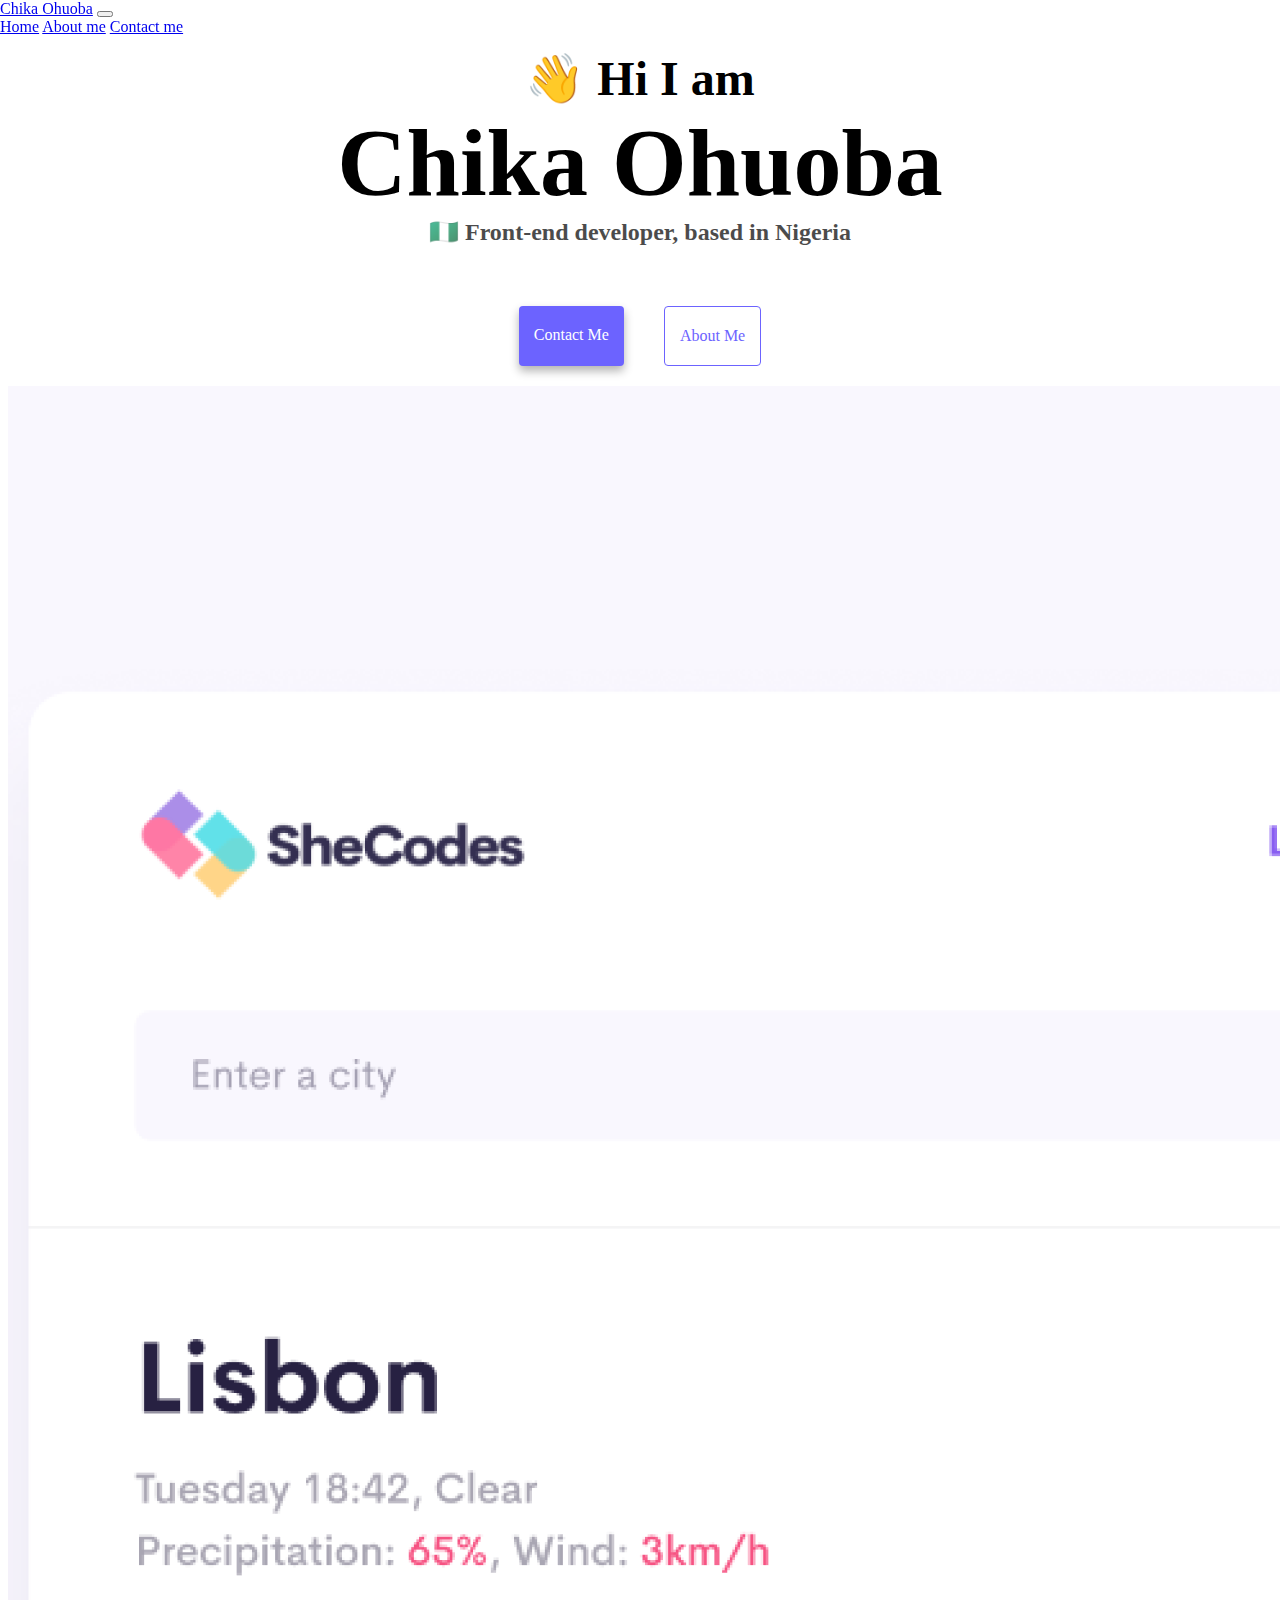
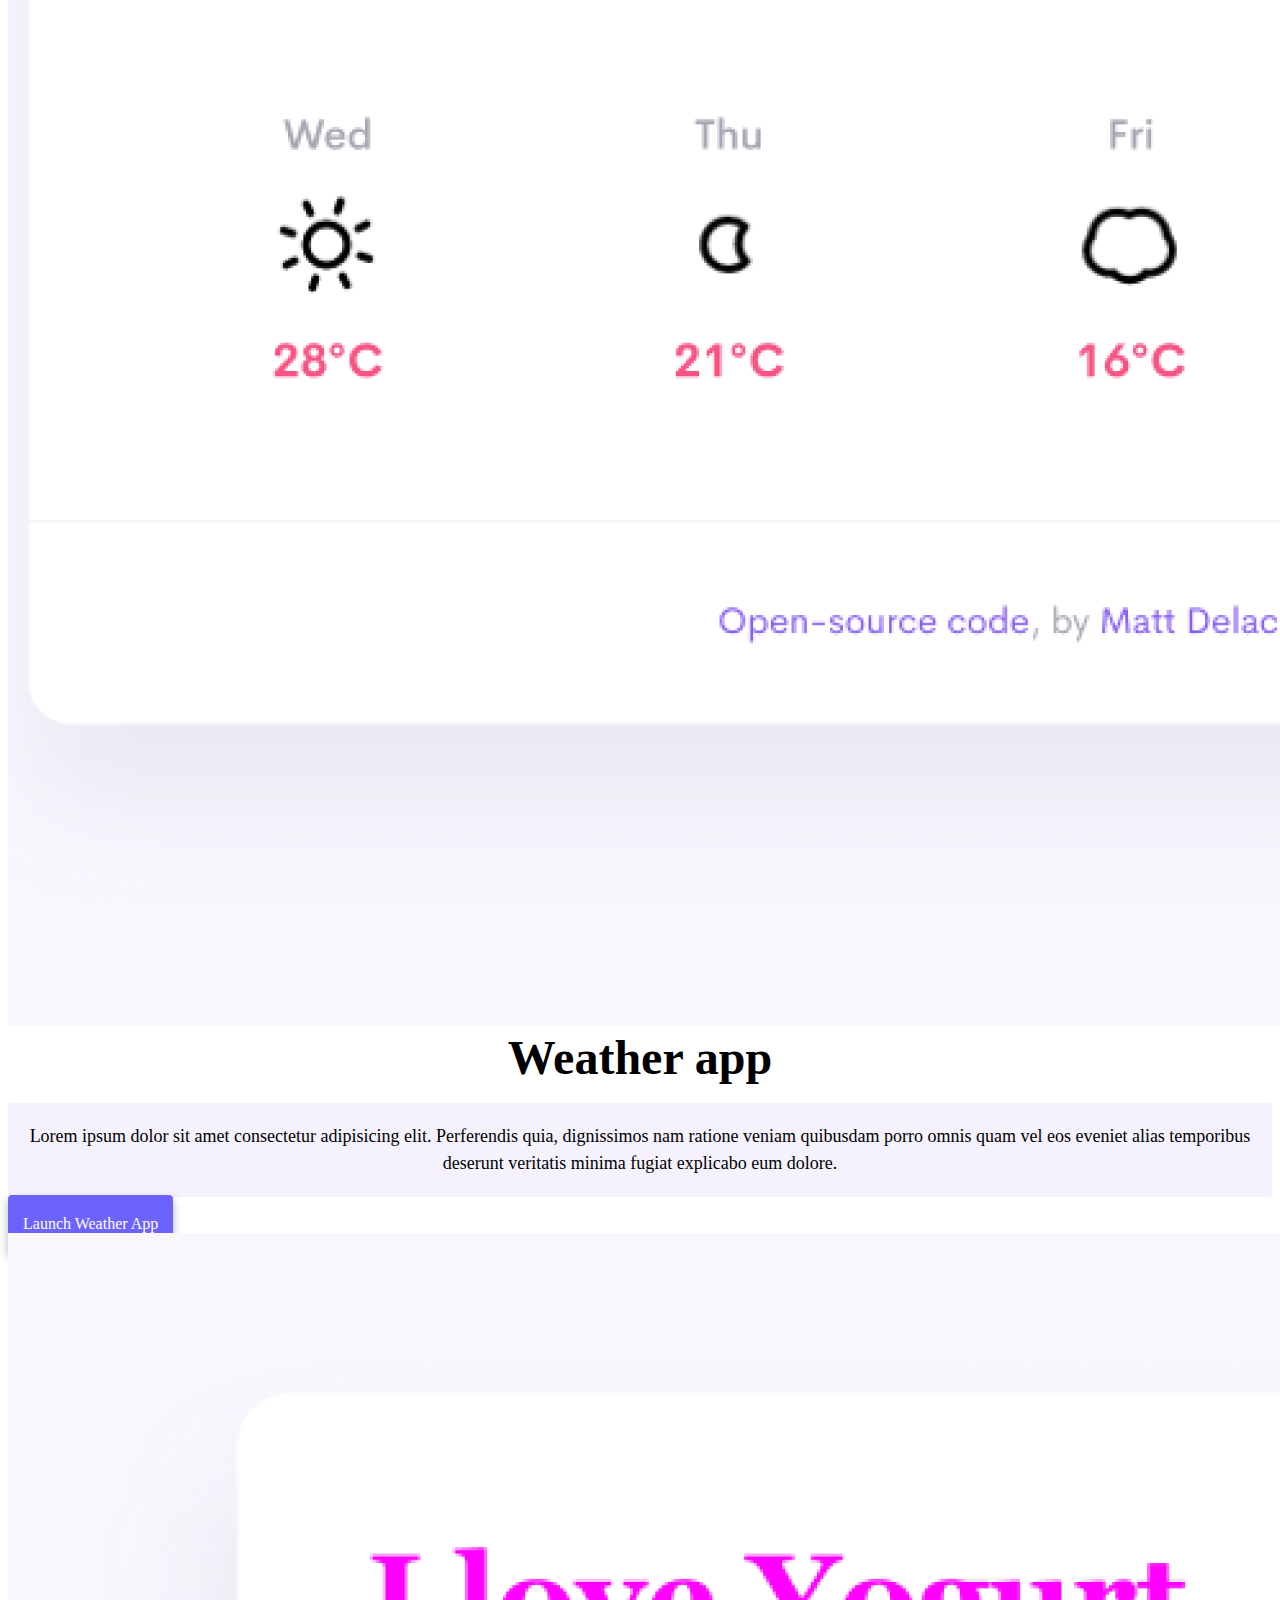
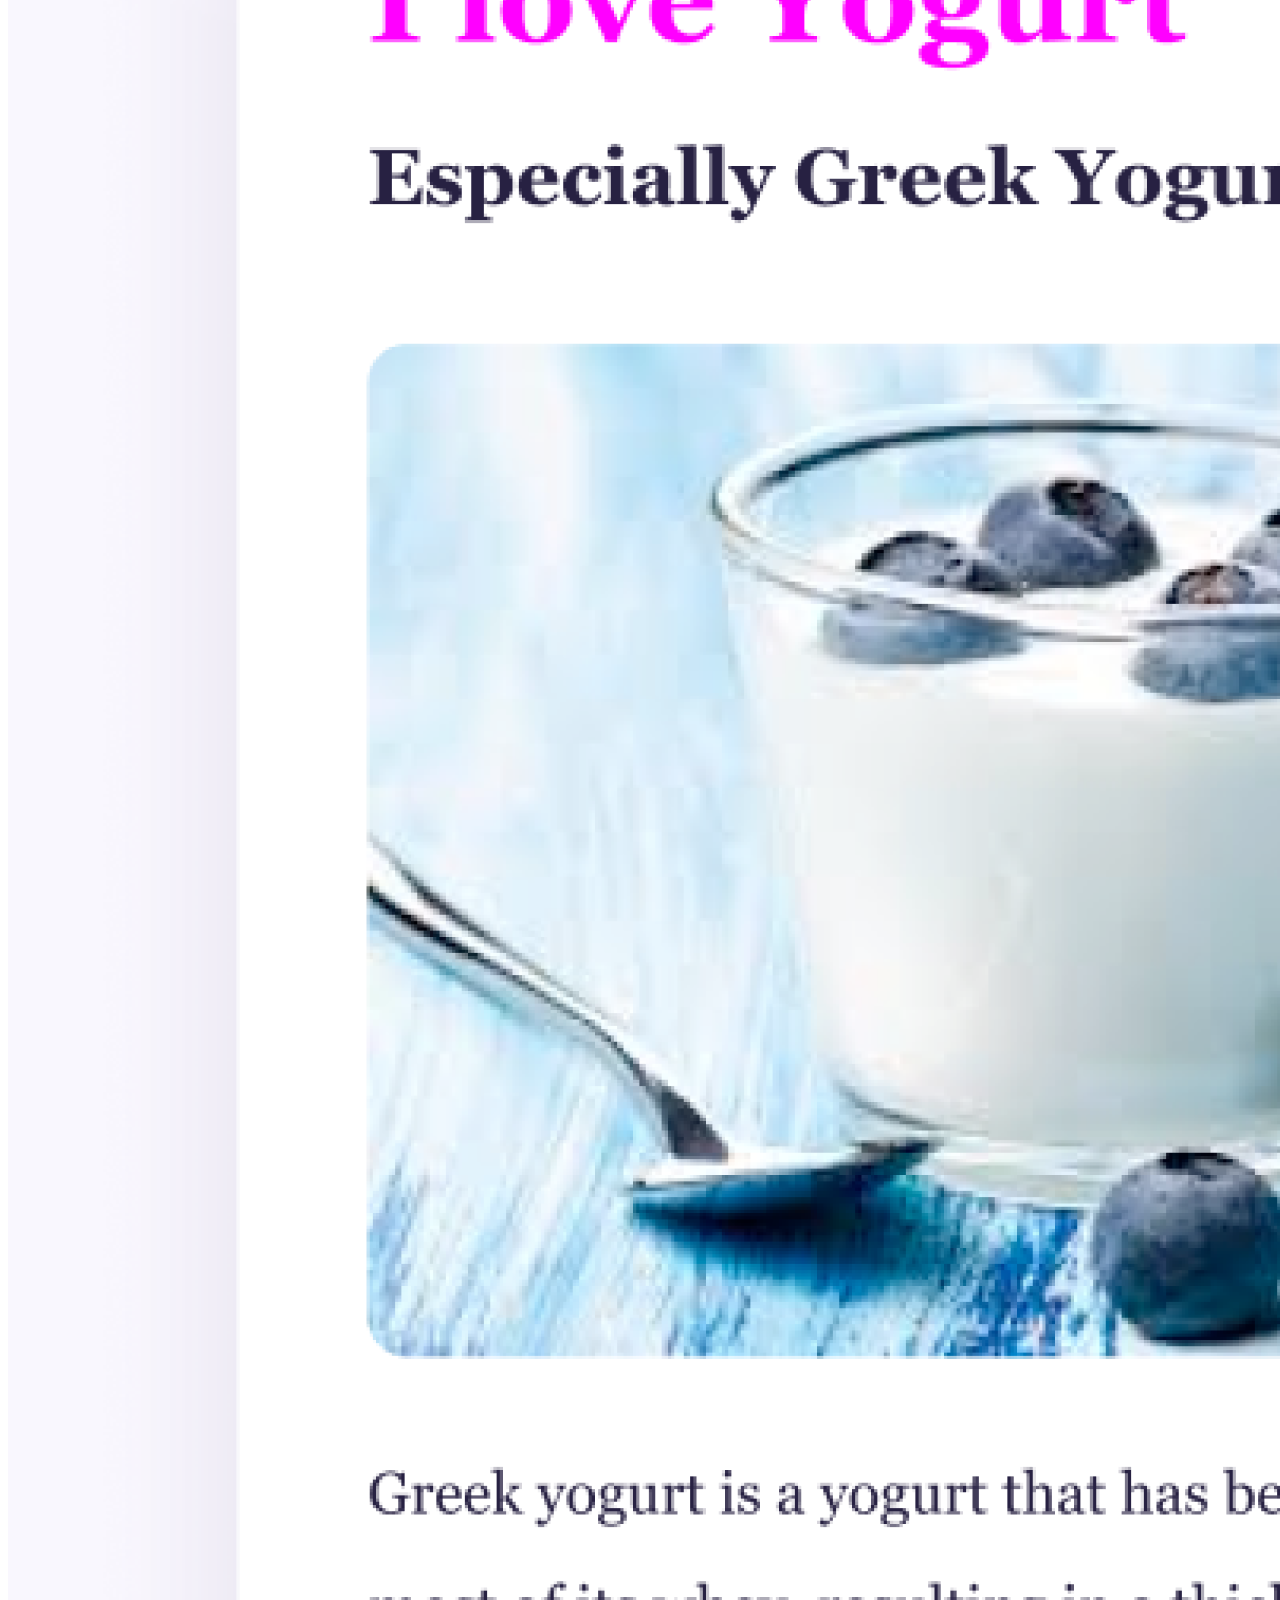
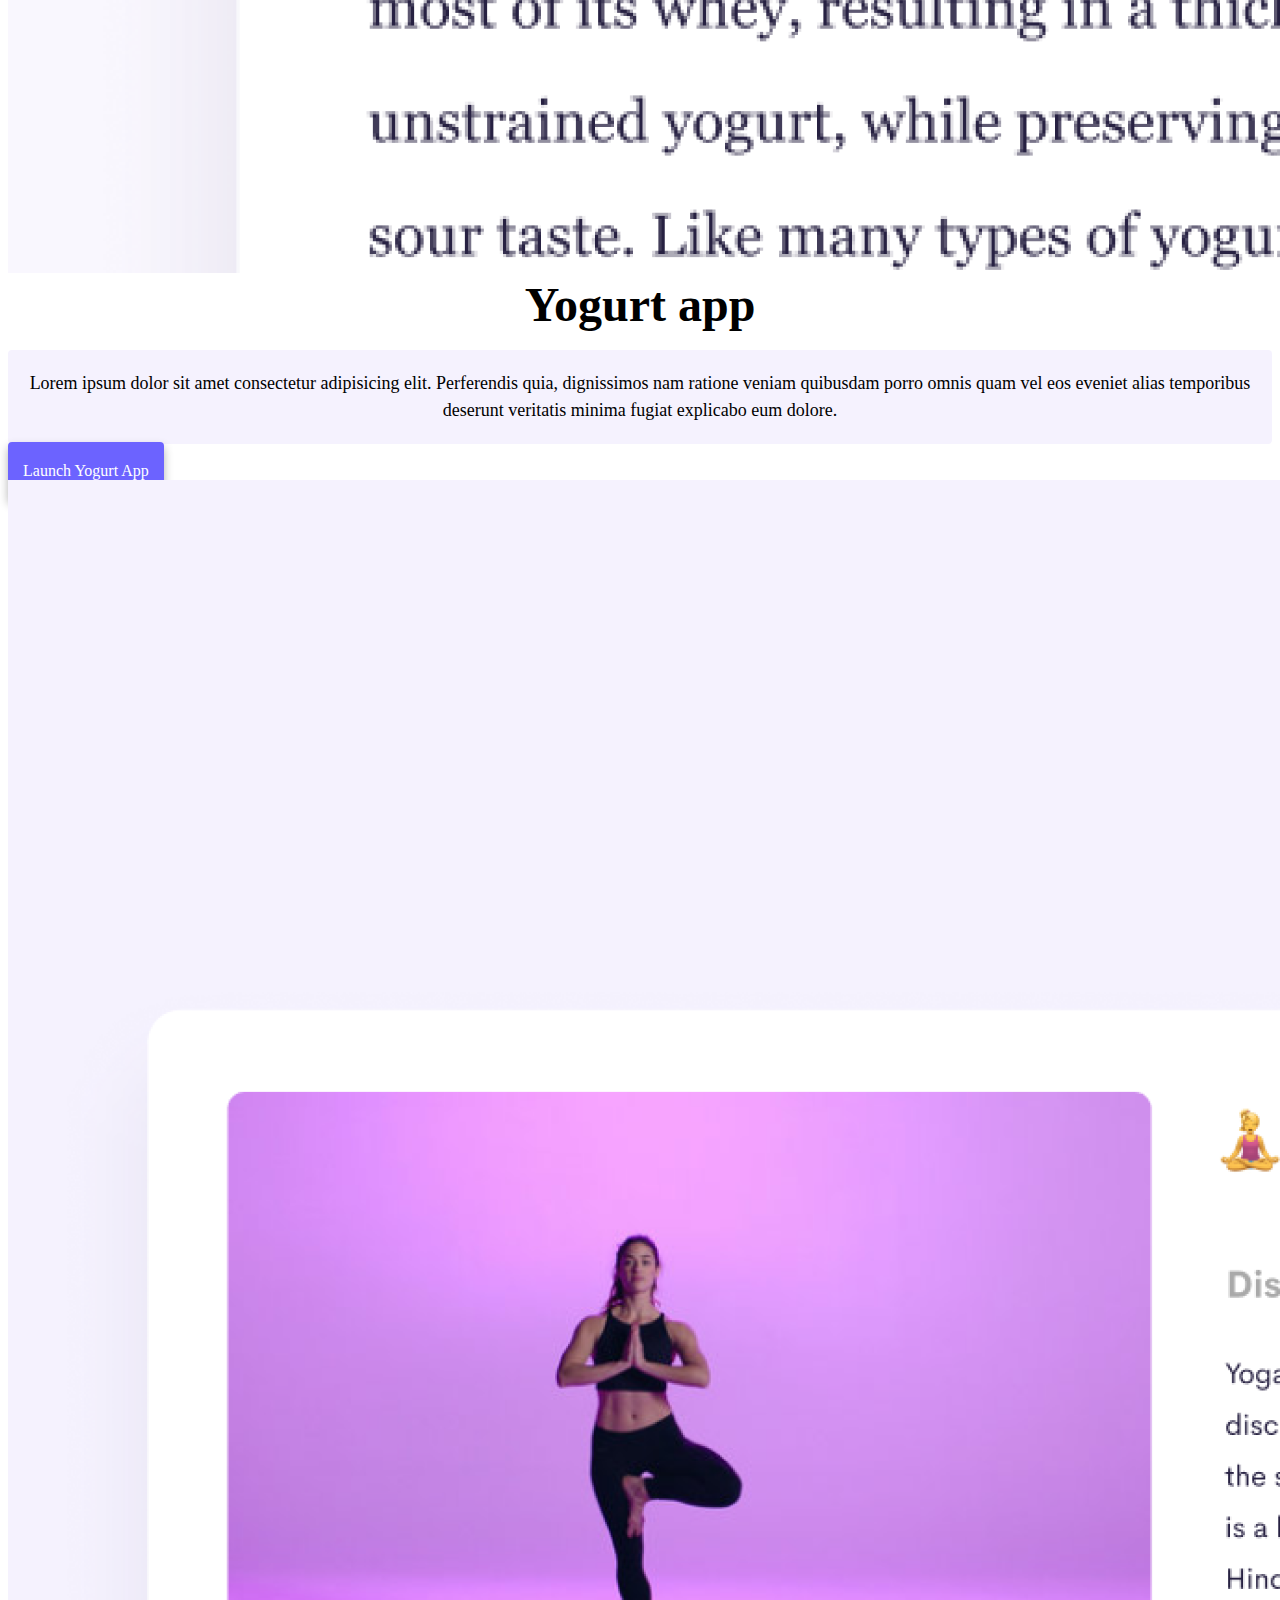
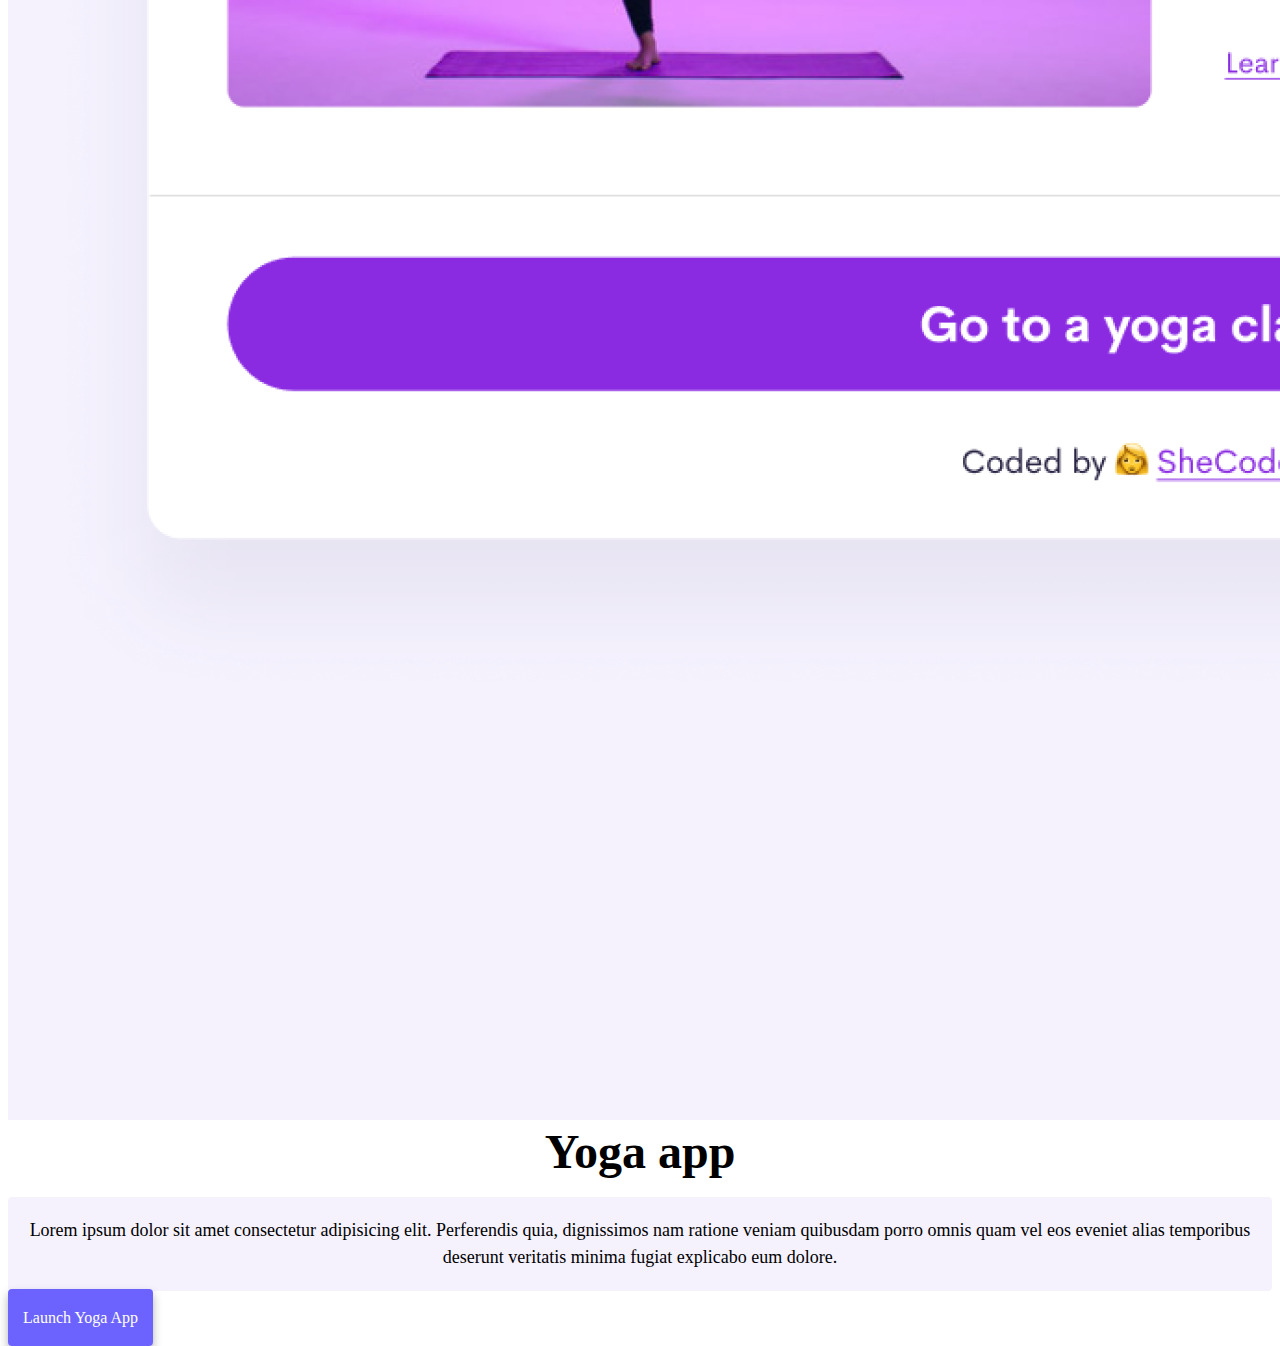
<file: index.html>
<!DOCTYPE html>
<html lang="en">
  <head>
    <meta charset="UTF-8" />
    <meta http-equiv="X-UA-Compatible" content="IE=edge" />
    <meta name="viewport" content="width=device-width, initial-scale=1.0" />
    <meta
      name="description"
      content="Hi there 👋, I'm Chika, a front-end web developer keen on developing beautiful responsive  and animated webpages"
    />
    <title>Chika Ohuoba - Front-End Web Developer</title>
    <link rel="stylesheet" href="/style.css" />
    <link
      href="https://cdn.jsdelivr.net/npm/bootstrap@5.2.3/dist/css/bootstrap.min.css"
      rel="stylesheet"
      integrity="sha384-rbsA2VBKQhggwzxH7pPCaAqO46MgnOM80zW1RWuH61DGLwZJEdK2Kadq2F9CUG65"
      crossorigin="anonymous"
    />
    <script
      src="https://cdn.jsdelivr.net/npm/bootstrap@5.2.3/dist/js/bootstrap.bundle.min.js"
      integrity="sha384-kenU1KFdBIe4zVF0s0G1M5b4hcpxyD9F7jL+jjXkk+Q2h455rYXK/7HAuoJl+0I4"
      crossorigin="anonymous"
    ></script>
  </head>
  <body>
    <nav class="navbar navbar-expand-lg bg-light fixed-top">
      <div class="container">
        <a class="navbar-brand" href="/">Chika Ohuoba</a>
        <button
          class="navbar-toggler"
          type="button"
          data-bs-toggle="collapse"
          data-bs-target="#navbarNavAltMarkup"
          aria-controls="navbarNavAltMarkup"
          aria-expanded="false"
          aria-label="Toggle navigation"
        >
          <span class="navbar-toggler-icon"></span>
        </button>
        <div class="collapse navbar-collapse" id="navbarNavAltMarkup">
          <div class="navbar-nav">
            <a class="nav-link active" aria-current="page" href="/">Home</a>
            <a class="nav-link" href="/about.html">About me</a>
            <a class="nav-link" href="/about.html#contact">Contact me</a>
          </div>
        </div>
      </div>
    </nav>
    <div class="wrapper mt-5 pt-5">
      <h2 class="text-center">👋 Hi I am</h2>
      <h1 class="text-center">Chika Ohuoba</h1>
      <h3 class="text-center">🇳🇬 Front-end developer, based in Nigeria</h3>
      <div class="navigation-links">
        <a href="/about.html#contact" class="contact-link" title="Reach me here"
          >Contact me</a
        >
        <a href="/about.html" class="about-link" title="Find out more"
          >About me</a
        >
      </div>
      <div class="container">
        <div class="row">
          <div class="col-sm-6">
            <img
              src="/images/weather.png"
              alt="weather-app"
              class="img-fluid"
            />
          </div>
          <div class="col-sm-6">
            <h2 class="mt-3 mb-3">Weather app</h2>
            <p class="mb-5">
              Lorem ipsum dolor sit amet consectetur adipisicing elit.
              Perferendis quia, dignissimos nam ratione veniam quibusdam porro
              omnis quam vel eos eveniet alias temporibus deserunt veritatis
              minima fugiat explicabo eum dolore.
            </p>
            <div class="mt-3 mb-5">
              <a href="#" class="primary-link">Launch Weather App</a>
            </div>
          </div>

          <div class="col-sm-6">
            <img src="/images/yogurt.png" alt="yogurt-app" class="img-fluid" />
          </div>
          <div class="col-sm-6">
            <h2 class="mt-3 mb-3">Yogurt app</h2>
            <p class="mb-5">
              Lorem ipsum dolor sit amet consectetur adipisicing elit.
              Perferendis quia, dignissimos nam ratione veniam quibusdam porro
              omnis quam vel eos eveniet alias temporibus deserunt veritatis
              minima fugiat explicabo eum dolore.
            </p>
            <div class="mt-3 mb-5">
              <a href="#" class="primary-link">Launch Yogurt App</a>
            </div>
          </div>

          <div class="col-sm-6">
            <img src="/images/yoga.png" alt="yoga-app" class="img-fluid" />
          </div>
          <div class="col-sm-6">
            <h2 class="mt-3 mb-3">Yoga app</h2>
            <p class="mb-5">
              Lorem ipsum dolor sit amet consectetur adipisicing elit.
              Perferendis quia, dignissimos nam ratione veniam quibusdam porro
              omnis quam vel eos eveniet alias temporibus deserunt veritatis
              minima fugiat explicabo eum dolore.
            </p>
            <div class="mt-3 mb-5">
              <a href="#" class="primary-link">Launch Yoga App</a>
            </div>
          </div>
        </div>
      </div>
    </div>
  </body>
</html>
</file>
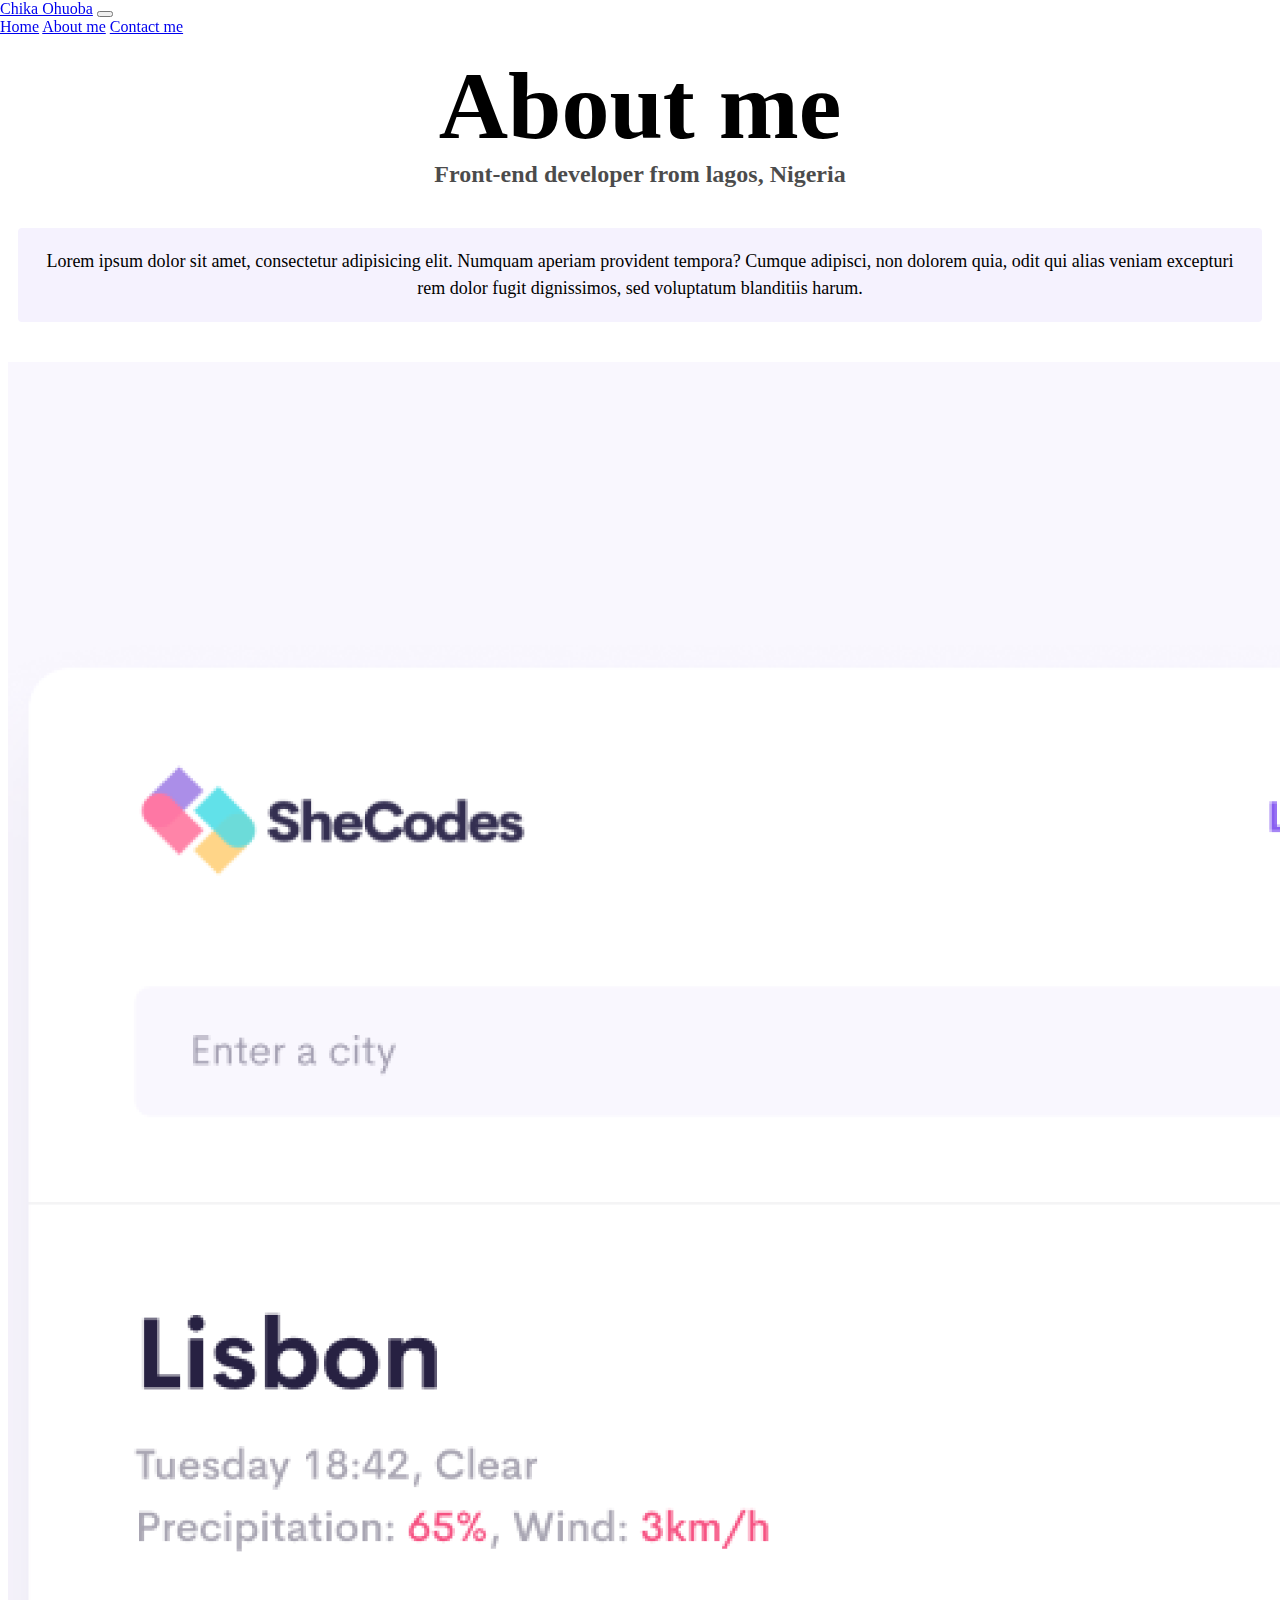
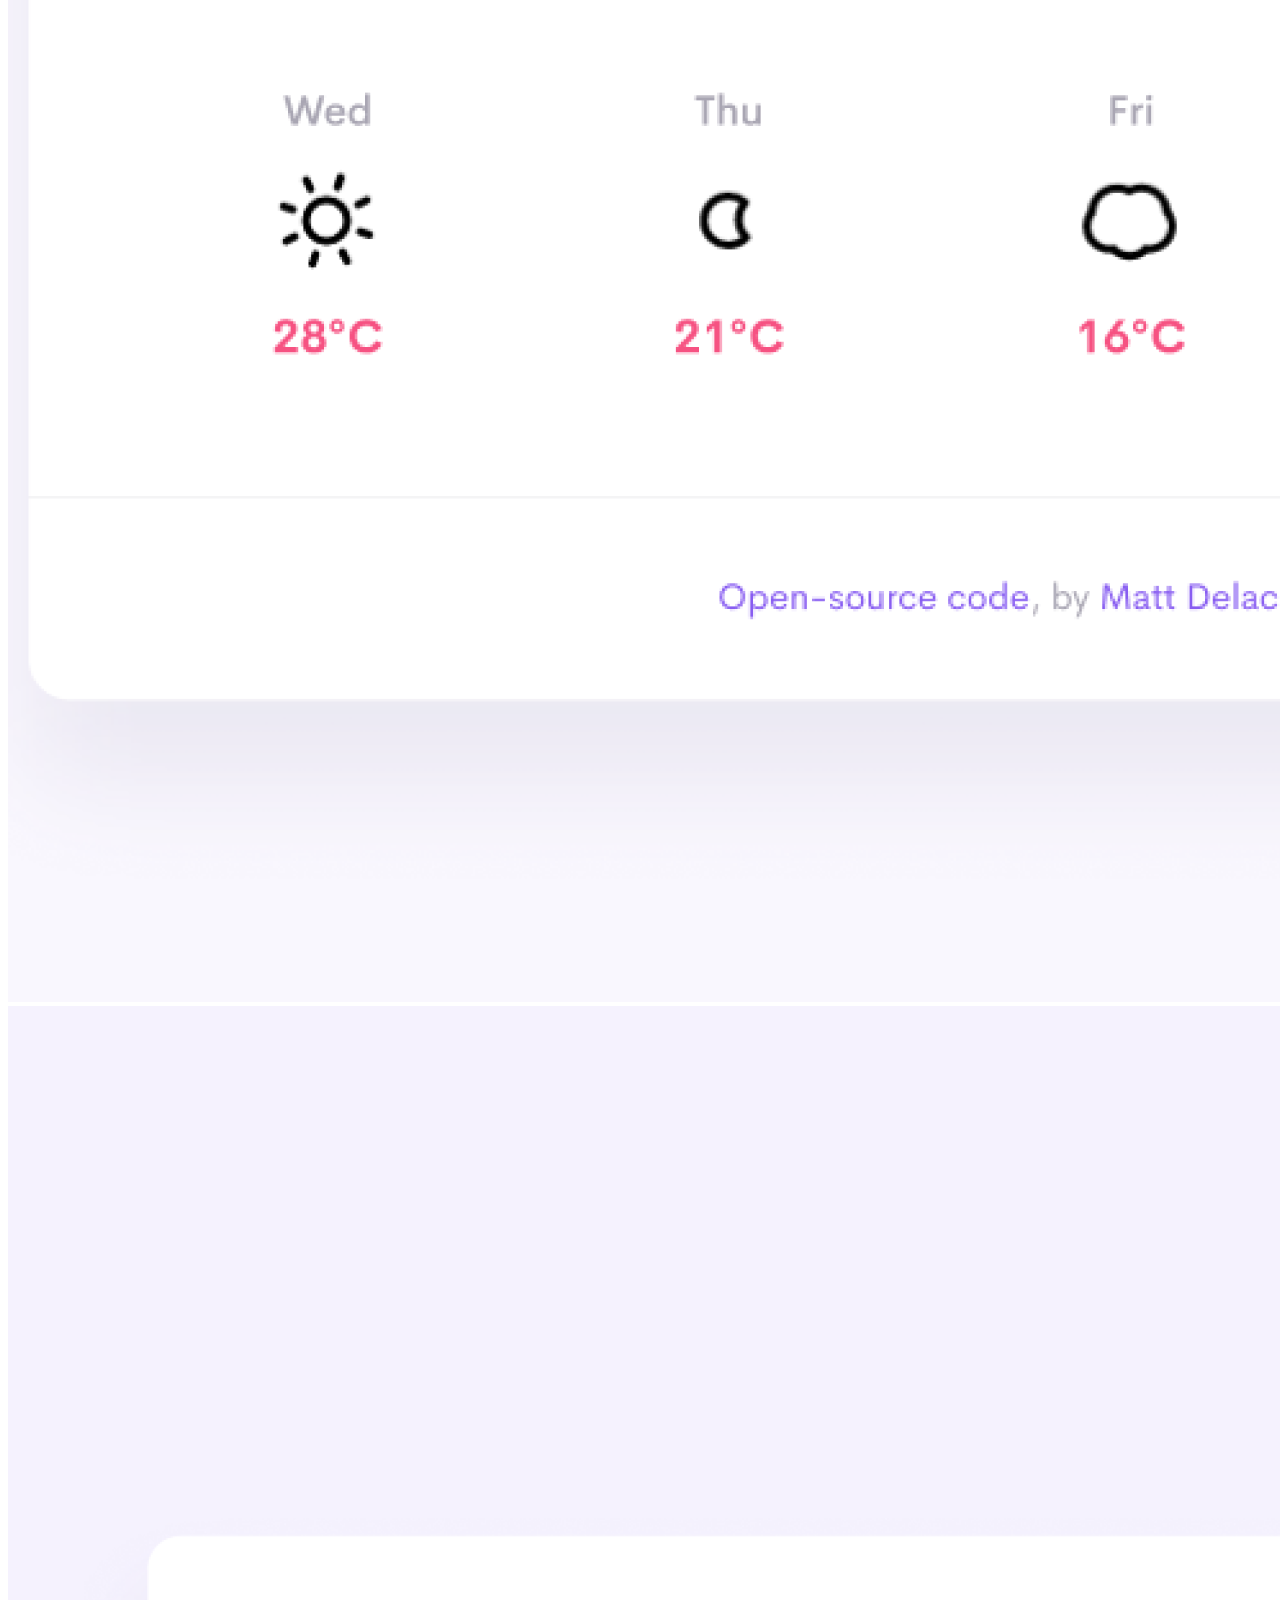
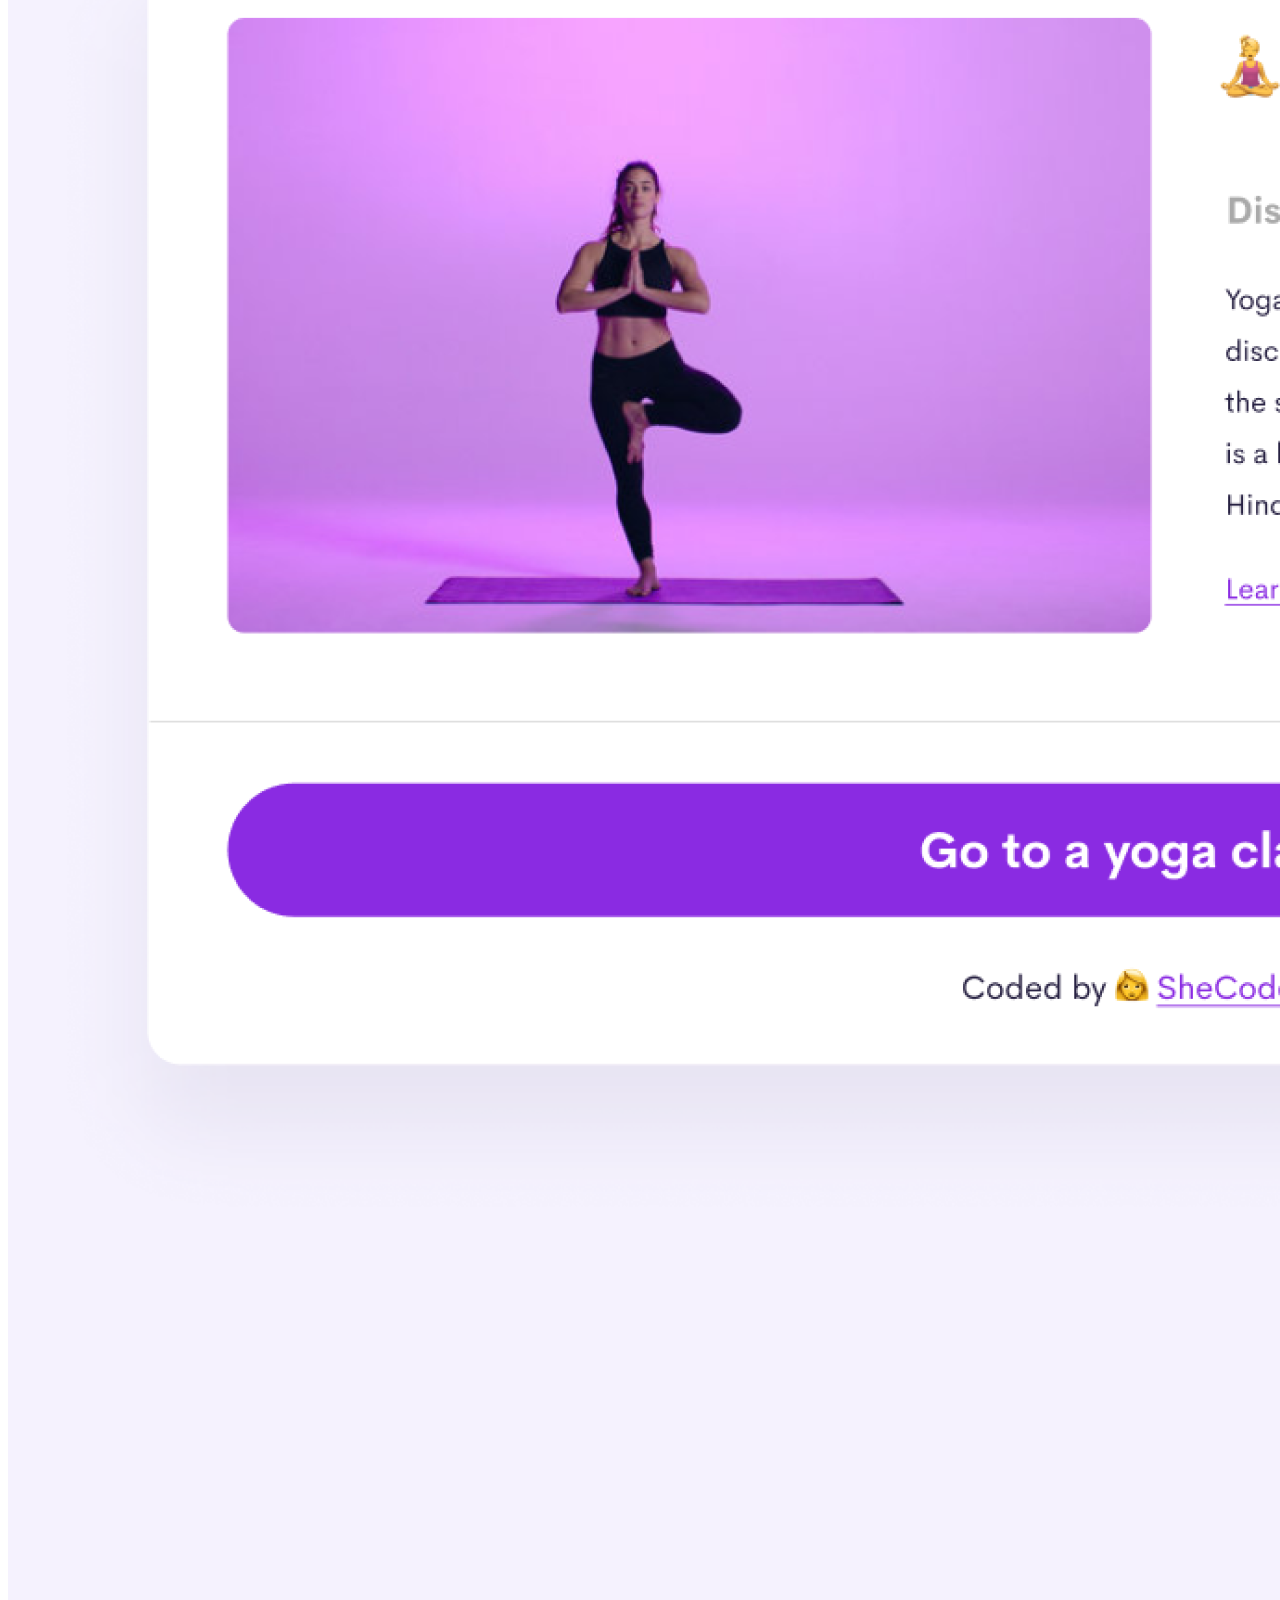
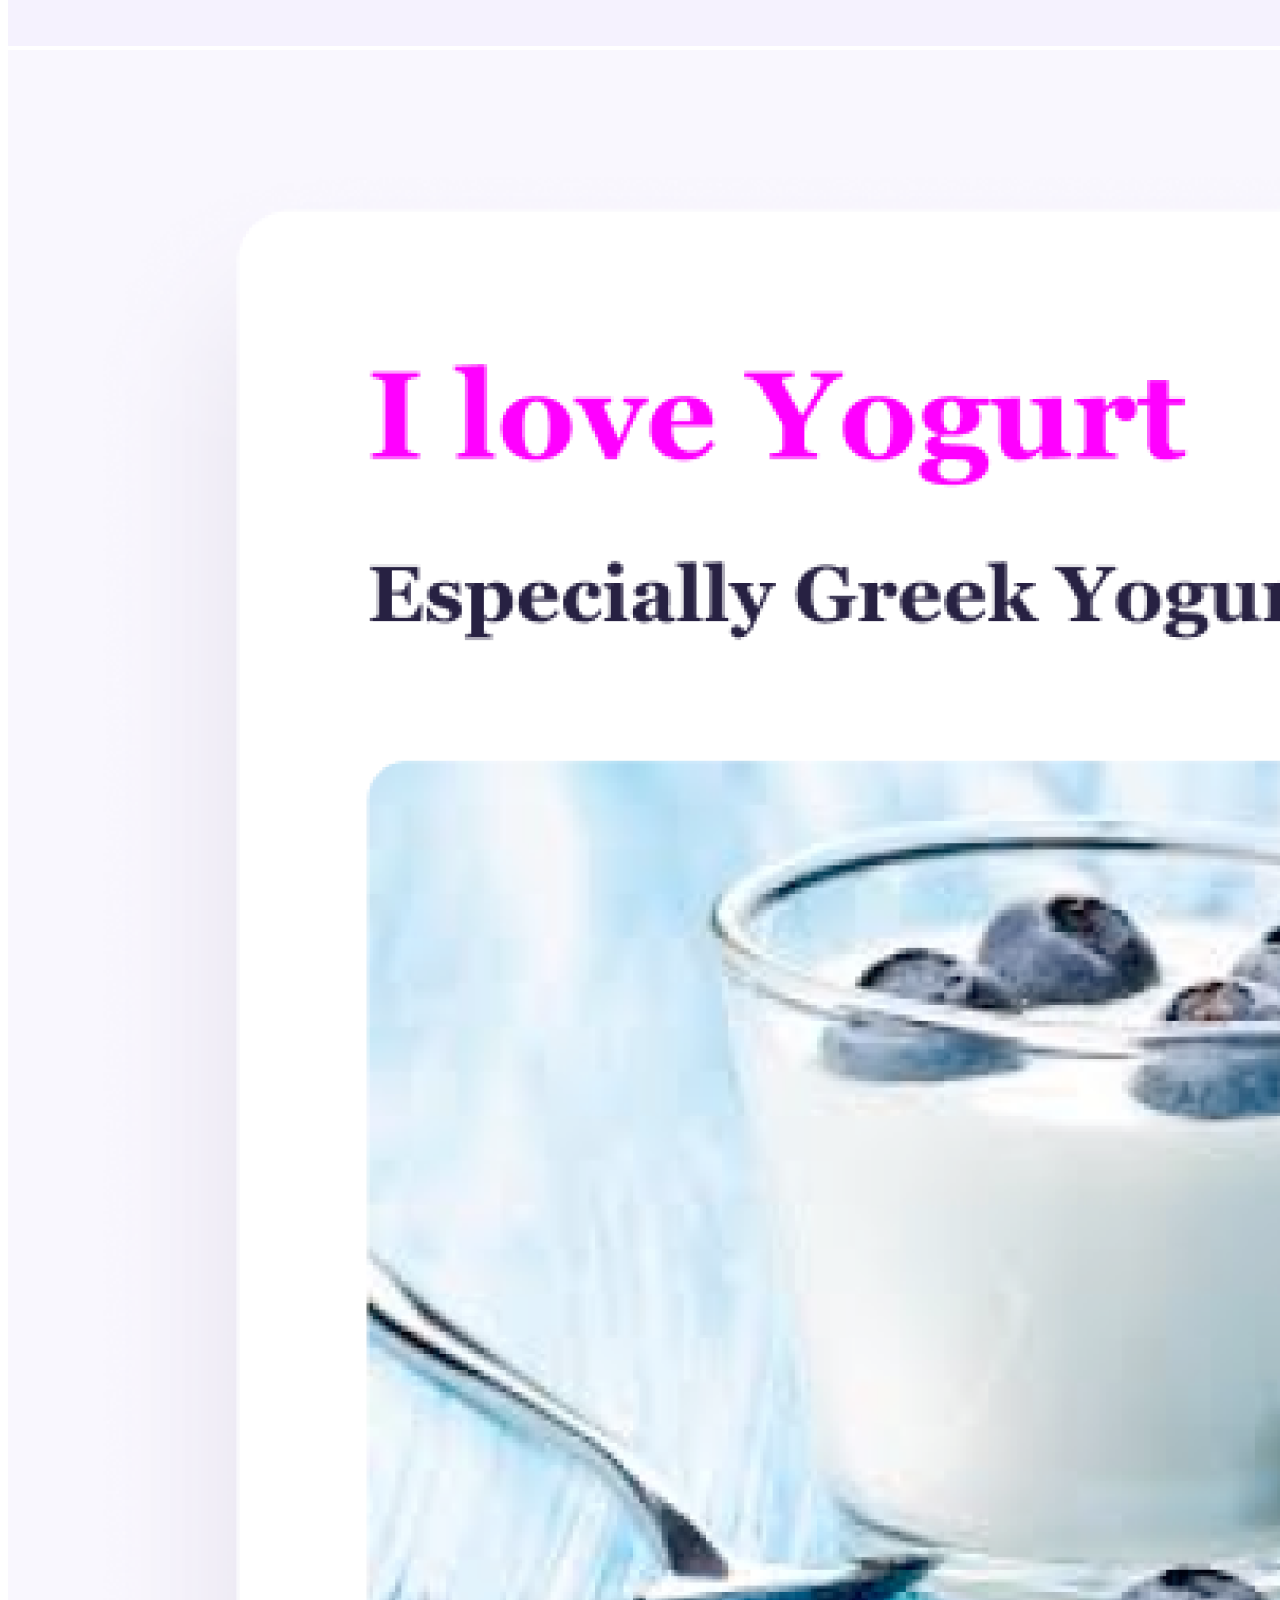
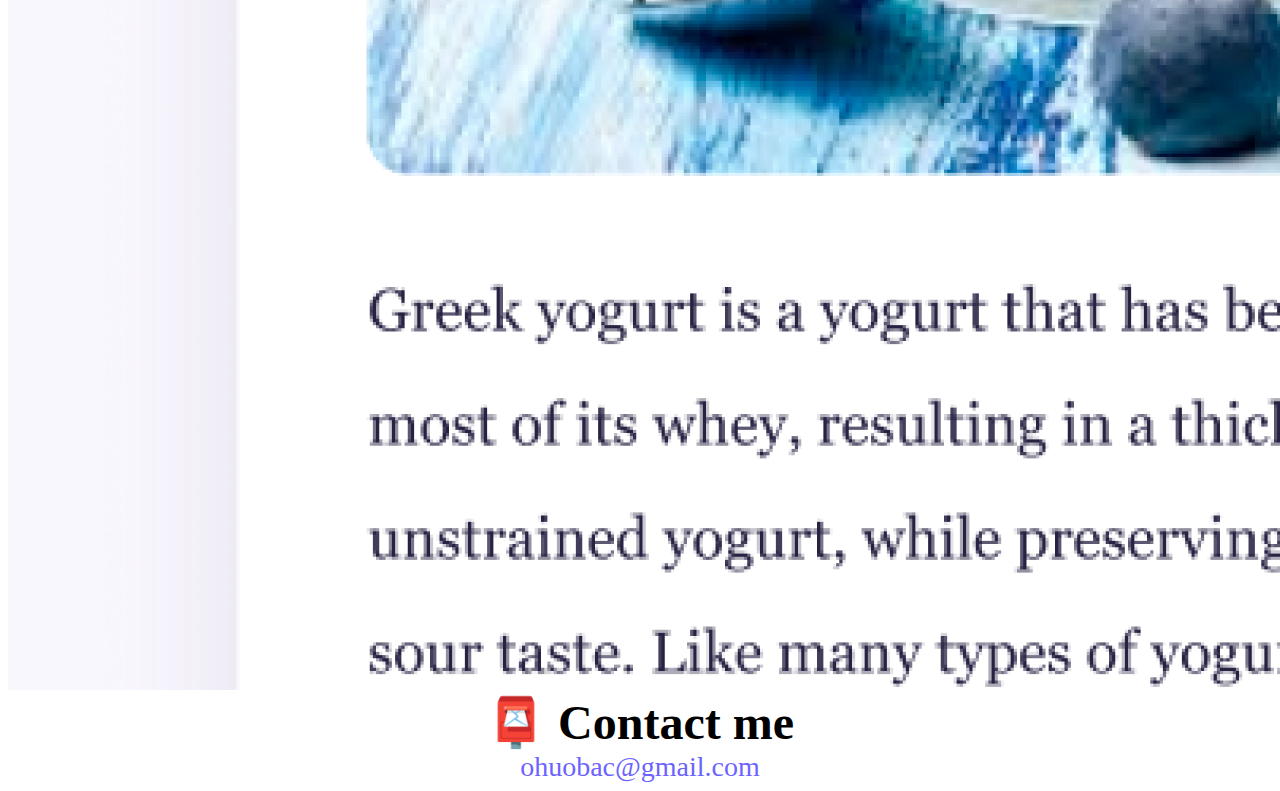
<file: about.html>
<!DOCTYPE html>
<html lang="en">
  <head>
    <meta charset="UTF-8" />
    <meta http-equiv="X-UA-Compatible" content="IE=edge" />
    <meta name="viewport" content="width=device-width, initial-scale=1.0" />
    <link rel="stylesheet" href="style.css" />
    <meta
      name="description"
      content="I'm a front-end web developer based in Lagos, Nigeria with an up-to-date skill-set."
    />
    <title>About Chika - front-end web developer</title>
    <link
      href="https://cdn.jsdelivr.net/npm/bootstrap@5.2.3/dist/css/bootstrap.min.css"
      rel="stylesheet"
      integrity="sha384-rbsA2VBKQhggwzxH7pPCaAqO46MgnOM80zW1RWuH61DGLwZJEdK2Kadq2F9CUG65"
      crossorigin="anonymous"
    />
    <script
      src="https://cdn.jsdelivr.net/npm/bootstrap@5.2.3/dist/js/bootstrap.bundle.min.js"
      integrity="sha384-kenU1KFdBIe4zVF0s0G1M5b4hcpxyD9F7jL+jjXkk+Q2h455rYXK/7HAuoJl+0I4"
      crossorigin="anonymous"
    ></script>
  </head>
  <body>
    <nav class="navbar navbar-expand-lg bg-light fixed-top">
      <div class="container">
        <a class="navbar-brand" href="/">Chika Ohuoba</a>
        <button
          class="navbar-toggler"
          type="button"
          data-bs-toggle="collapse"
          data-bs-target="#navbarNavAltMarkup"
          aria-controls="navbarNavAltMarkup"
          aria-expanded="false"
          aria-label="Toggle navigation"
        >
          <span class="navbar-toggler-icon"></span>
        </button>
        <div class="collapse navbar-collapse" id="navbarNavAltMarkup">
          <div class="navbar-nav">
            <a class="nav-link active" aria-current="page" href="/">Home</a>
            <a class="nav-link" href="/about.html">About me</a>
            <a class="nav-link" href="/about.html#contact">Contact me</a>
          </div>
        </div>
      </div>
    </nav>
    <div class="wrapper mt-5 pt-5">
      <h1 class="text-center">About me</h1>
      <h3 class="text-center">Front-end developer from lagos, Nigeria</h3>
      <div class="about-paragraphs">
        <p>
          Lorem ipsum dolor sit amet, consectetur adipisicing elit. Numquam
          aperiam provident tempora? Cumque adipisci, non dolorem quia, odit qui
          alias veniam excepturi rem dolor fugit dignissimos, sed voluptatum
          blanditiis harum.
          <br />
        </p>
      </div>

      <div class="container">
        <div class="row">
          <div class="col-sm-4">
            <img
              src="/images/weather.png"
              alt="weather-app"
              class="img-fluid"
            />
          </div>

          <div class="col-sm-4">
            <img src="/images/yoga.png" alt="yoga-page" class="img-fluid" />
          </div>

          <div class="col-sm-4">
            <img src="/images/yogurt.png" alt="yogurt-page" class="img-fluid" />
          </div>
        </div>
      </div>

      <div id="contact" class="mt-5">
        <h2>📮 Contact me</h2>
        <a
          href="mailto:ohuobac@gmail.com"
          class="email-link"
          title="I'm just a mail away"
          >ohuobac@gmail.com</a
        >
      </div>
    </div>
  </body>
</html>
</file>
<file: style.css>
:root {
  --primary-color: #6c63ff;
  --secondary-color: #f5f2fe;
  --box-shadow: 0 5px 10px rgba(0, 0, 0, 0.3);
}

body {
  margin-top: 50px;
}

h1,
h2,
h3 {
  text-align: center;
  margin: 0;
}

h1 {
  font-size: 96px;
}

h2 {
  font-size: 48px;
}

h3 {
  font-size: 24px;
  opacity: 0.7;
}

p {
  background: var(--secondary-color);
  padding: 20px;
  border-radius: 4px;
  font-size: 18px;
  line-height: 1.5;
  text-align: center;
}

.navigation-links {
  display: flex;
  margin-top: 40px;
  justify-content: center;
}

.navigation-links a {
  margin: 20px;
  border-radius: 4px;
  padding: 20px 15px;
  text-decoration: none;
  text-transform: capitalize;
}

.contact-link {
  background: var(--primary-color);
  box-shadow: var(--box-shadow);
  color: white;
}

.about-link {
  color: var(--primary-color);
  border: 1px solid var(--primary-color);
}

.homepage-link {
  color: var(--primary-color);
  text-align: center;
  display: block;
}

.about-paragraphs {
  display: flex;
  margin: 30px 0;
}

.about-paragraphs p {
  margin: 10px;
}

.email-link {
  display: flex;
  justify-content: center;
  color: var(--primary-color);
  font-size: 28px;
  text-decoration: none;
}

.email-link:hover {
  text-decoration: underline;
}

.primary-link {
  border-radius: 4px;
  padding: 20px 15px;
  text-decoration: none;
  text-transform: capitalize;
  background: var(--primary-color);
  box-shadow: var(--box-shadow);
  color: white;
}

.fixed-top {
  position: fixed;
  top: 0;
  right: 0;
  left: 0;
  z-index: 1030;
}
</file>
